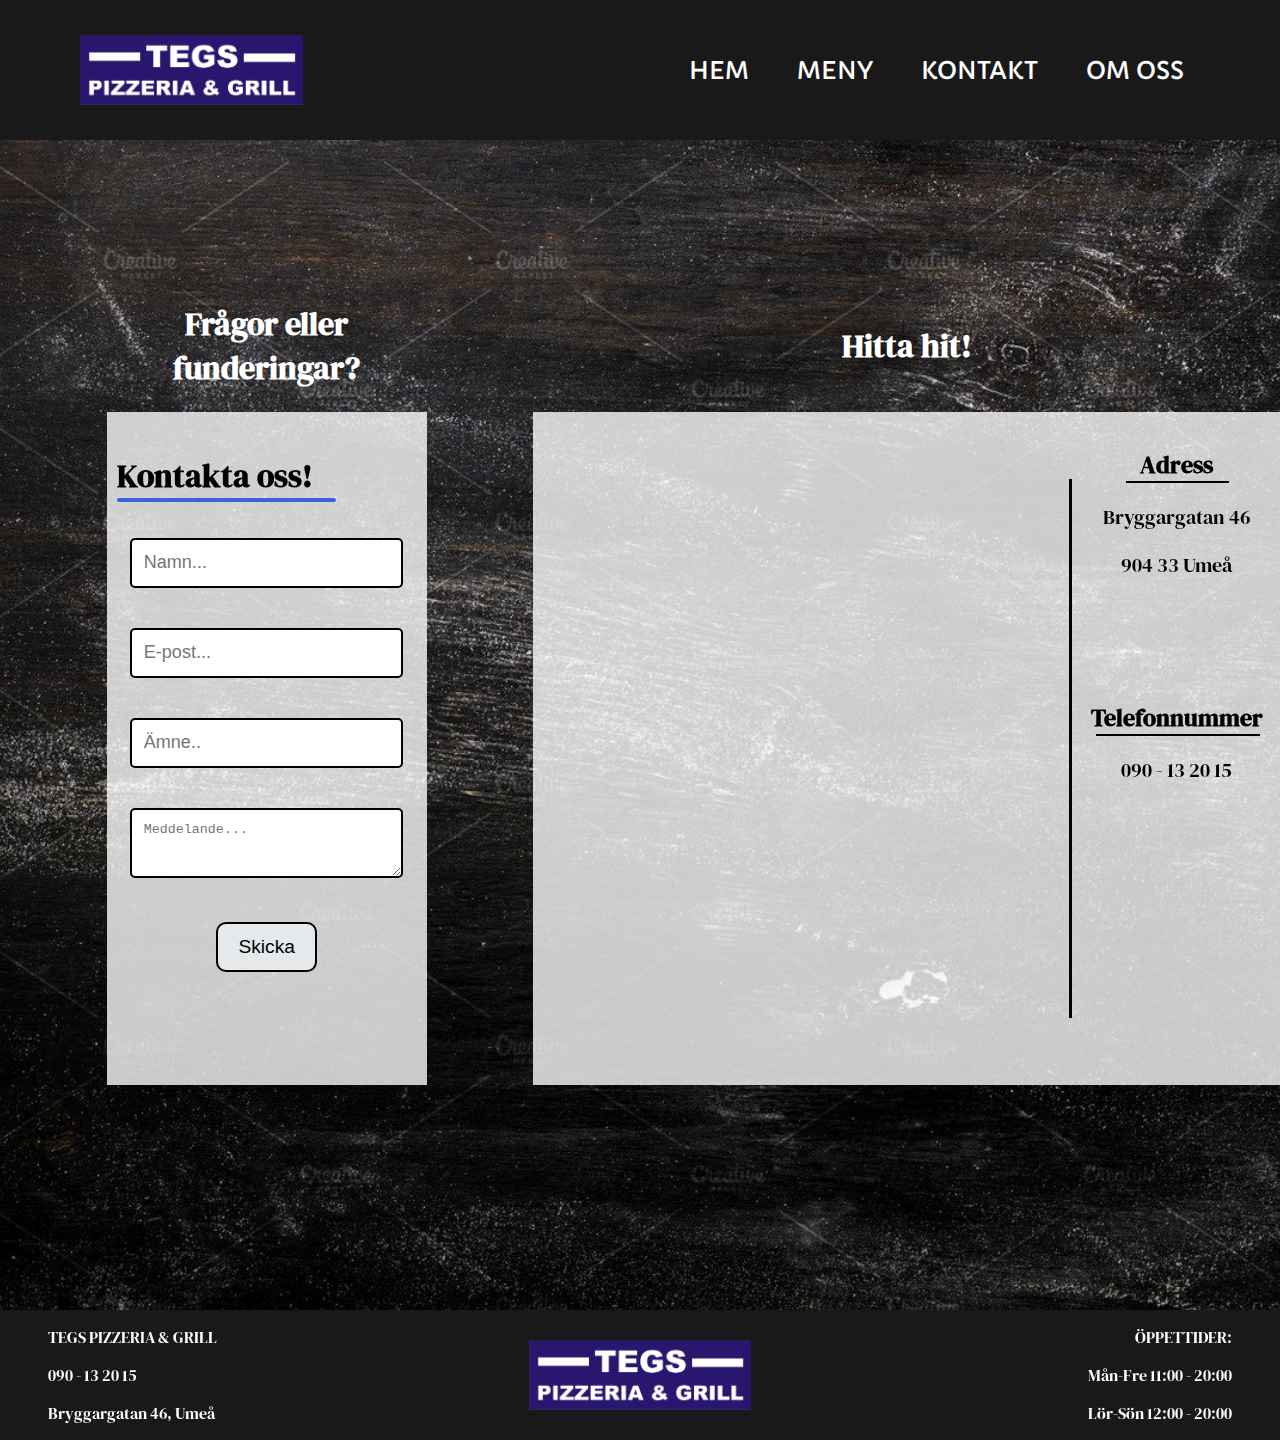
<file: index2.html>
<!DOCTYPE html>
<html lang="sv">
  <head>
    <meta charset="UTF-8" />
    <meta name="viewport" content="width=device-width, initial-scale=1" />
    <meta name="author" content="VC Barre" />
    <link rel="stylesheet" href="style.css" />
    <!-- print style overrides -->
    <link rel="stylesheet" media="print" href="print.css" />
    <link rel="preconnect" href="https://fonts.googleapis.com" />
    <link rel="preconnect" href="https://fonts.gstatic.com" crossorigin />
    <link
      href="https://fonts.googleapis.com/css2?family=DM+Serif+Display&display=swap"
      rel="stylesheet"
    />
    <link rel="preconnect" href="https://fonts.googleapis.com" />
    <link rel="preconnect" href="https://fonts.gstatic.com" crossorigin />
    <link
      href="https://fonts.googleapis.com/css2?family=Capriola&display=swap"
      rel="stylesheet"
    />
    <title>Tegs Pizzeria & Grill</title>
    <script src="https://ajax.googleapis.com/ajax/libs/jquery/3.6.3/jquery.min.js" type="text/javascript"></script>
  </head>
  <!--KONTAKTA OSS SIDA-->
  <body style="margin: 0">
    <div class="grid-item1">
      <div class="logocontainer">
        <img src="bilder/TegsPizzeria.png" alt="Bild på logga" />
      </div>
      <input type="checkbox" id="nav-toggle" class="nav-toggle" />
      <nav>
        <ul>
          <li><a href="index.html">Hem</a></li>
          <li><a href="index3.html">Meny</a></li>
          <li><a href="index2.html">Kontakt</a></li>
          <li><a href="index4.html">Om oss</a></li>
        </ul>
      </nav>
      <label for="nav-toggle" class="nav-toggle-label">
        <span></span>
      </label>
    </div>
    <div class="contact-grid-container">
      <div class="titlebox2">
        <h1>Frågor eller funderingar?</h1>
      </div>
      <div class="undertitlebox">
        <h1>Kontakta oss!</h1>
      </div>
      <div class="contactform-container">
        <div class="contactformbox">
          <form>
            <input type="text" name="Namn" placeholder="Namn..." />
            <input type="email" name="E-post" placeholder="E-post..." />
            <input type="text" name="Ämne" placeholder="Ämne.." />

            <textarea
              name="message"
              placeholder="Meddelande..."
              required
            ></textarea>
            <input type="submit" value="Skicka"/>
          </form>
        </div>
      </div>
      <div class="titlebox1">
        <h1>Hitta hit!</h1>
      </div>
      <div class="maps-container">
        
        <div class="googlebox">
          <iframe
            src="https://www.google.com/maps/embed?pb=!1m18!1m12!1m3!1d1760.3470042583729!2d20.233886451761492!3d63.81890238336692!2m3!1f0!2f0!3f0!3m2!1i1024!2i768!4f13.1!3m3!1m2!1s0x467c5b9e7a1c3867%3A0x4544875b4be6ddb2!2sBryggargatan%2046%2C%20904%2033%20Ume%C3%A5!5e0!3m2!1ssv!2sse!4v1675331646116!5m2!1ssv!2sse"
            class="googlebox2"
            style="border: 0"
            allowfullscreen=""
            loading="lazy"
            referrerpolicy="no-referrer-when-downgrade"
          ></iframe>
        </div>
      </div>
      <div class="opentimes-container">
        <div class="vertical-line"></div>
        <div class="timestextcontainer">
          <h2 class="adressheader">Adress</h2>
          <p>Bryggargatan 46</p>
          <p>904 33 Umeå</p>
          <h2 class="teleheader">Telefonnummer</h2>
          <p>090 - 13 20 15</p>
        </div>
      </div>
      <div class="footer2">
        <div class="col1">
          <p>TEGS PIZZERIA & GRILL</p>
          <p>090 - 13 20 15</p>
          <p>Bryggargatan 46, Umeå</p>
        </div>
        <div class="logocol">
          <img src="bilder/TegsPizzeria.png" alt="Tegs pizzeria logga" />
        </div>
        <div class="col2">
          <p>ÖPPETTIDER:</p>
          <p>Mån-Fre 11:00 - 20:00</p>
          <p>Lör-Sön 12:00 - 20:00</p>
        </div>
      </div>
    </div>
  </body>
</html>
</file>
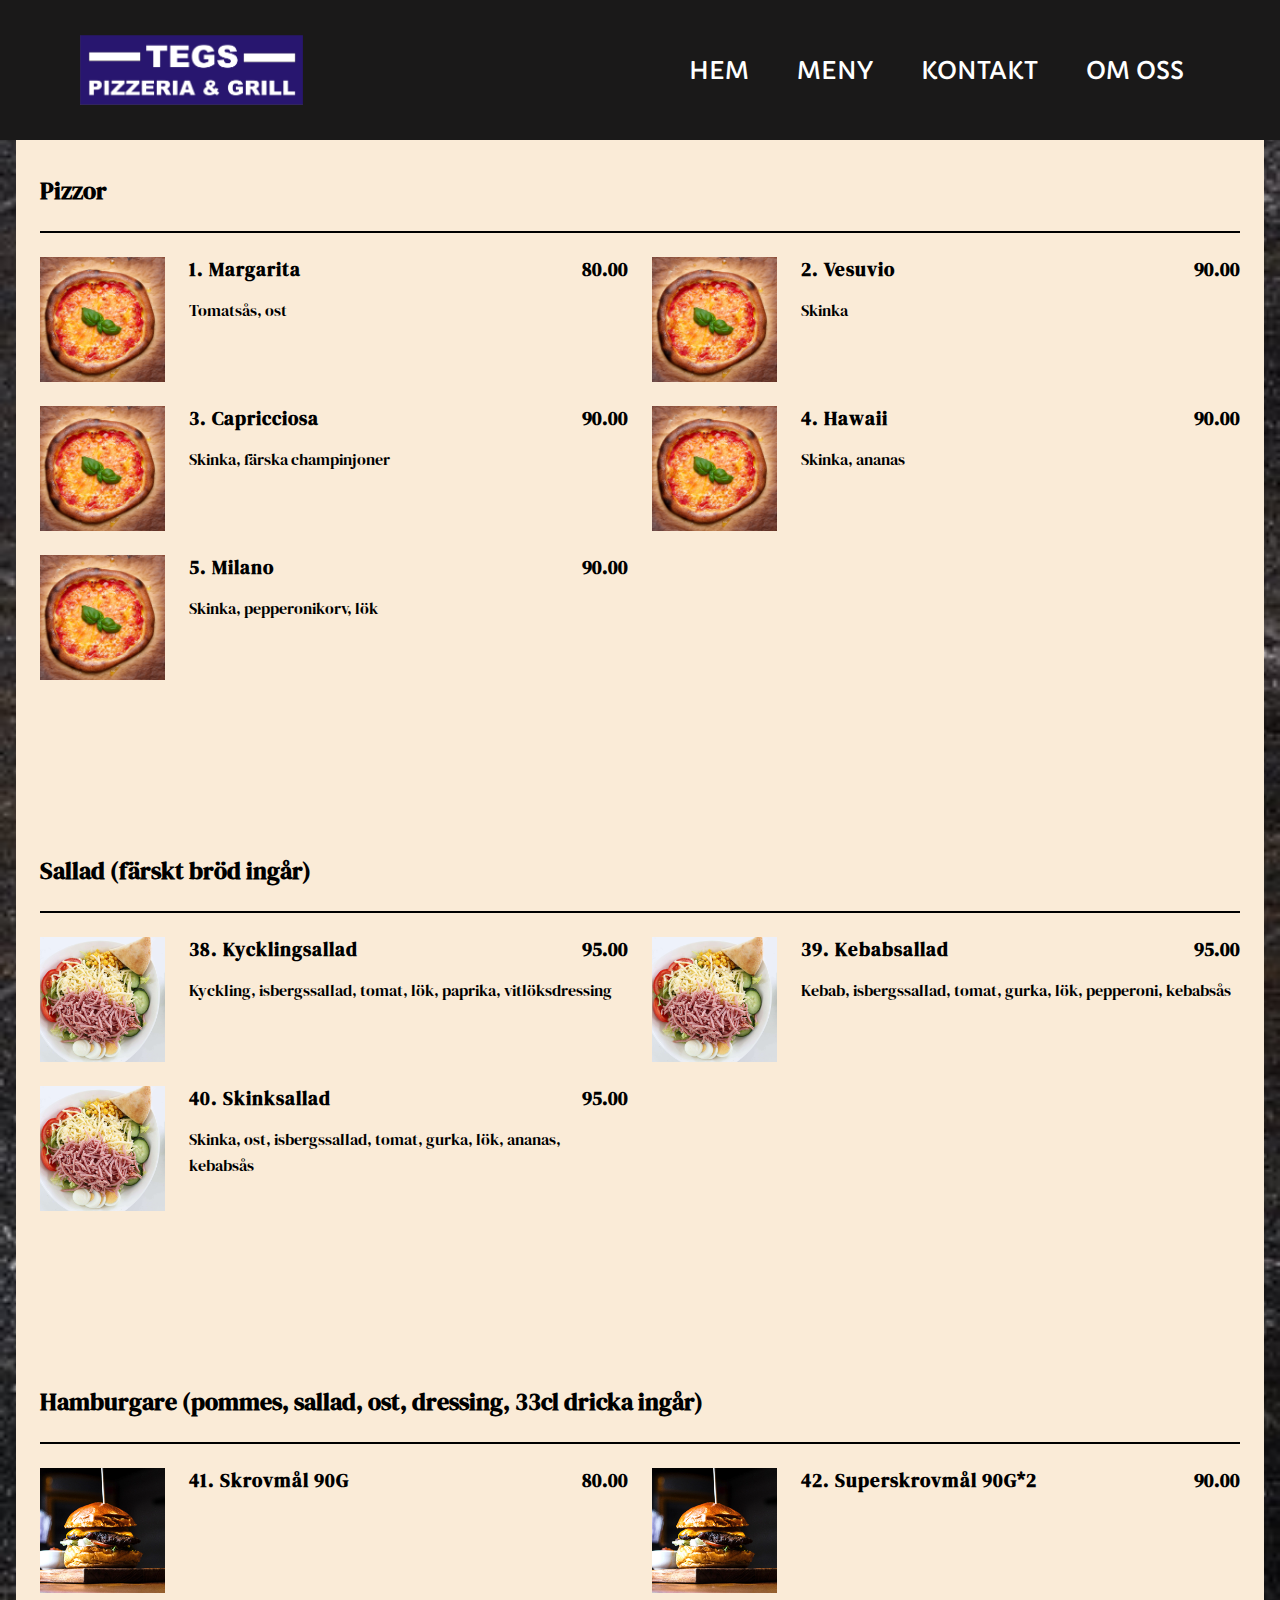
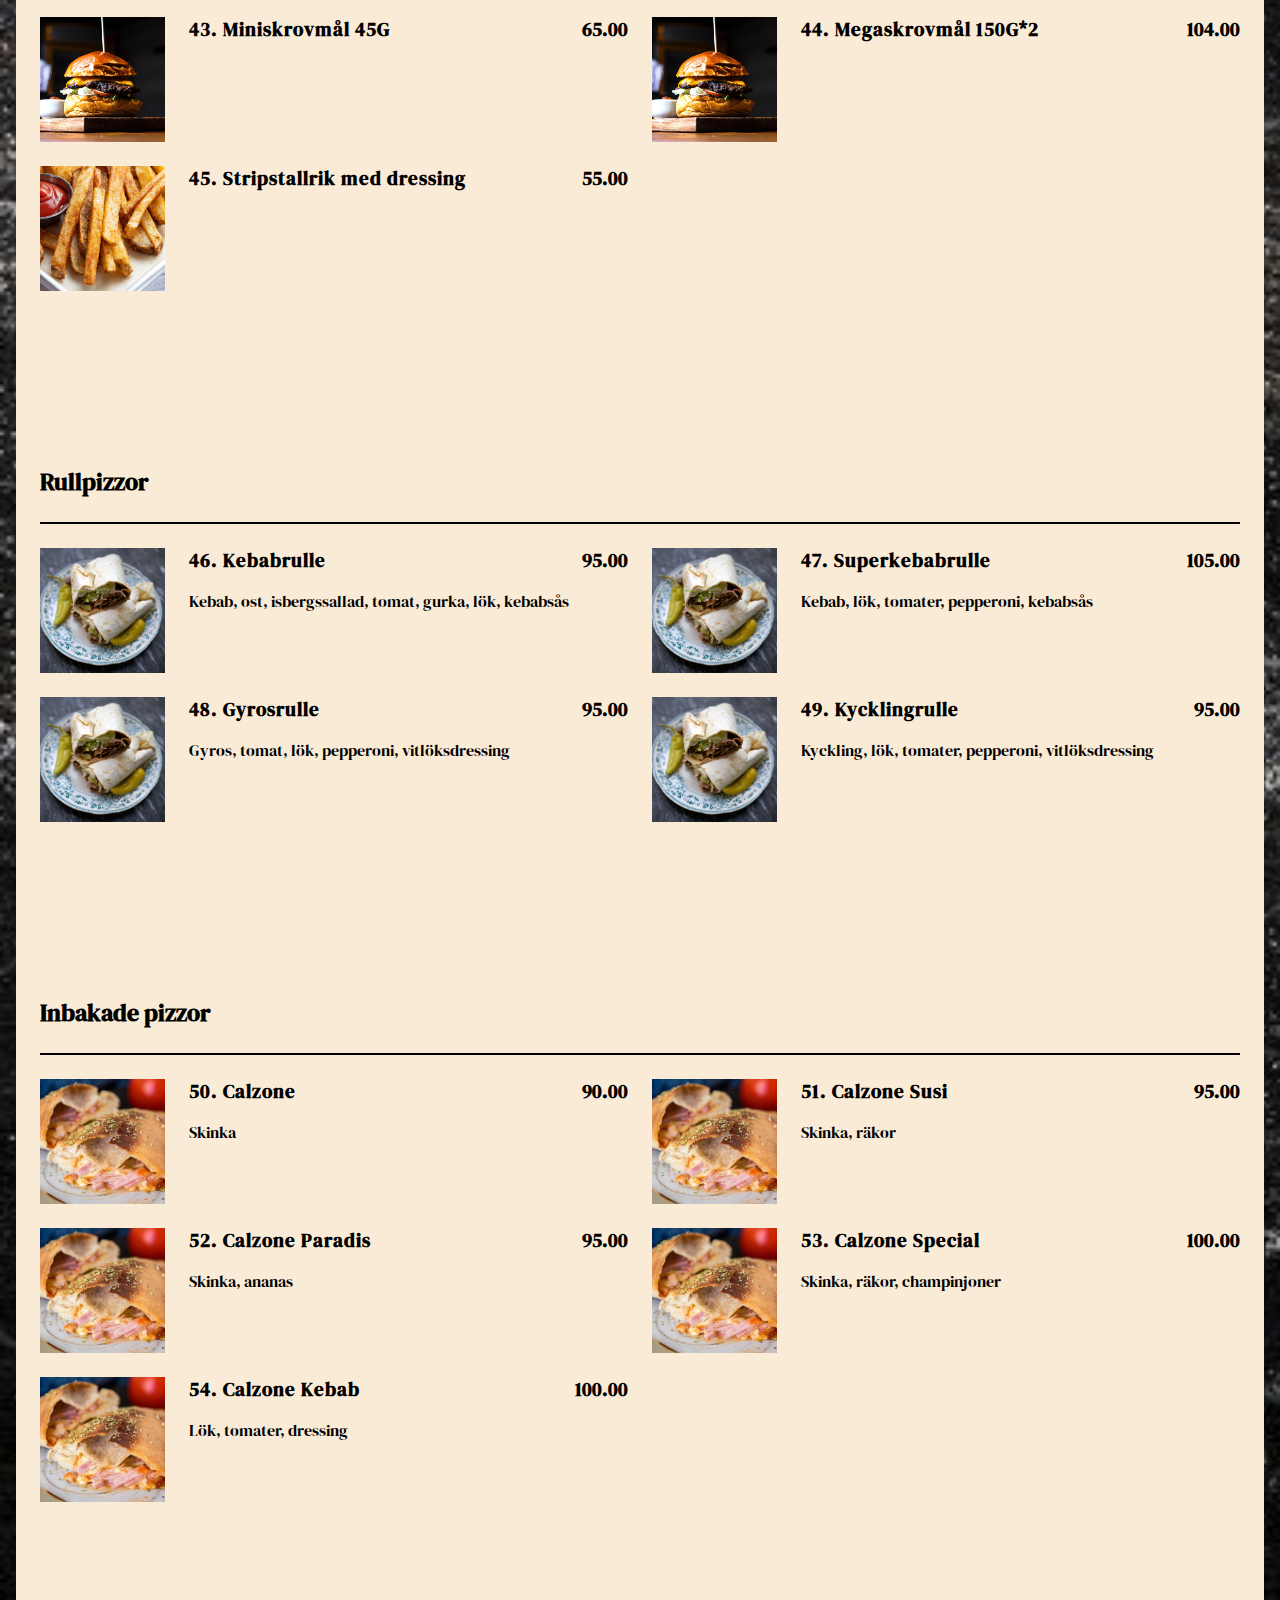
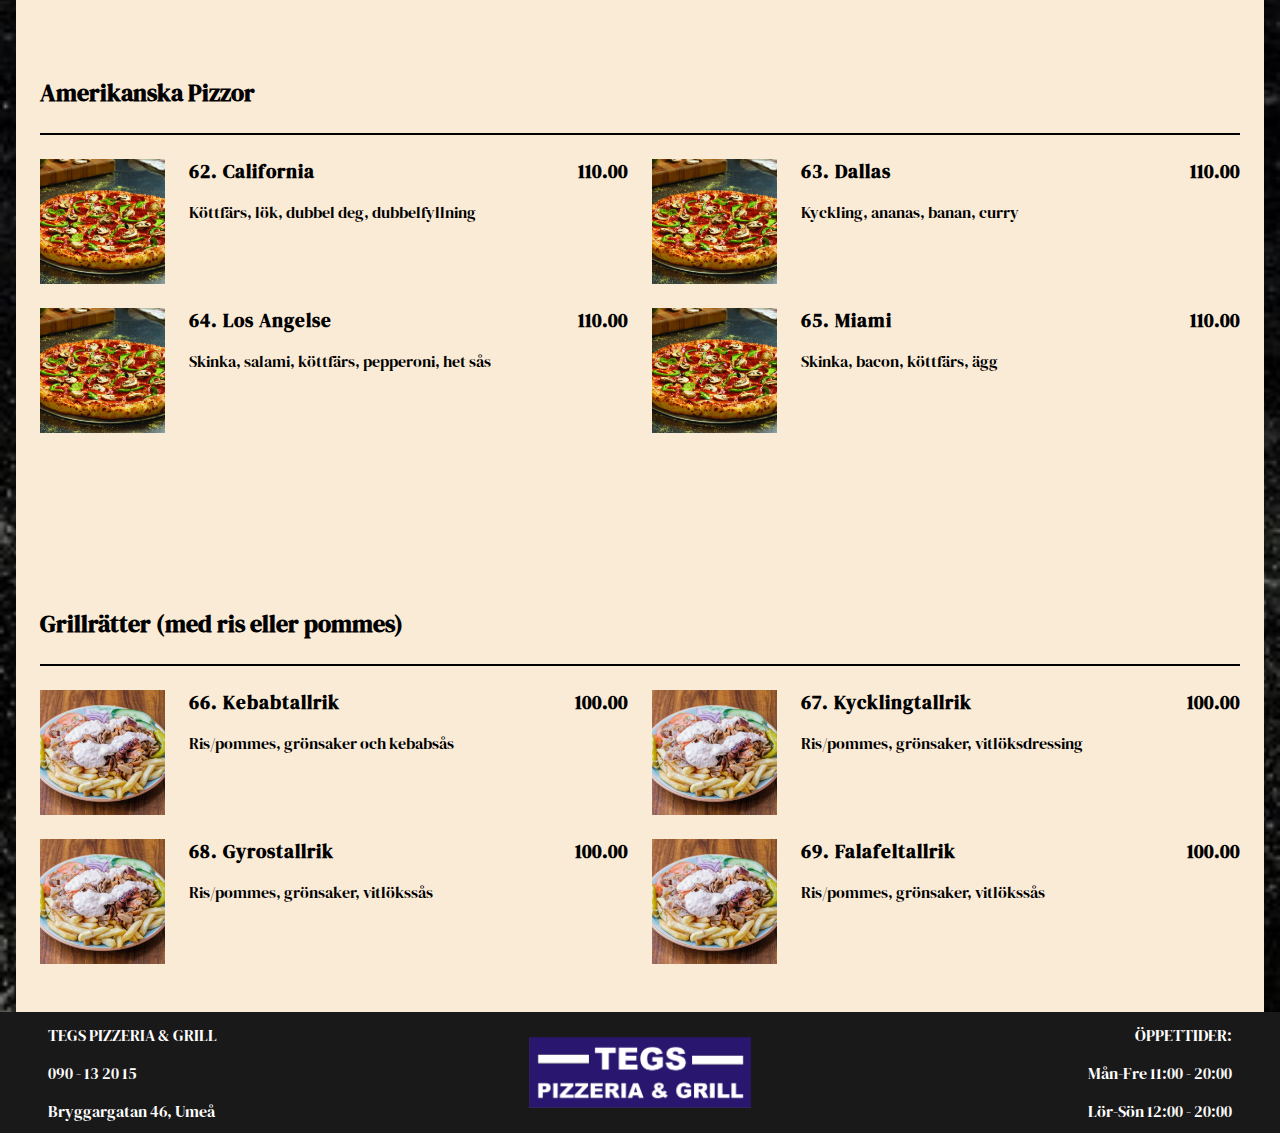
<file: index3.html>
<!DOCTYPE html>
<html lang="sv">
  <head>
    <meta charset="UTF-8" />
    <meta name="viewport" content="width=device-width, initial-scale=1" />
    <meta name="author" content="VC Barre" />
    <link rel="stylesheet" href="style.css" />
    <link rel="preconnect" href="https://fonts.googleapis.com" />
    <link rel="preconnect" href="https://fonts.gstatic.com" crossorigin />
    <link
      href="https://fonts.googleapis.com/css2?family=DM+Serif+Display&display=swap"
      rel="stylesheet"
    />
    <link rel="preconnect" href="https://fonts.googleapis.com" />
    <link rel="preconnect" href="https://fonts.gstatic.com" crossorigin />
    <link
      href="https://fonts.googleapis.com/css2?family=Capriola&display=swap"
      rel="stylesheet"
    />
    <title>Tegs Pizzeria & Grill</title>
  </head>
  <!--MENY Sida-->
  <body style="margin: 0">
    <div class="grid-item1">
      <div class="logocontainer">
        <img src="bilder/TegsPizzeria.png" alt="Bild på logga" />
      </div>
      <input type="checkbox" id="nav-toggle" class="nav-toggle" />
      <nav>
        <ul>
          <li><a href="index.html">Hem</a></li>
          <li><a href="index3.html">Meny</a></li>
          <li><a href="index2.html">Kontakt</a></li>
          <li><a href="index4.html">Om oss</a></li>
        </ul>
      </nav>
      <label for="nav-toggle" class="nav-toggle-label">
        <span></span>
      </label>
    </div>
    <div class="menu-gridcontainer">
      <!--PIZZOR-->
      <div class="foodmenucontainer">
        <h2 class="menu-group-heading">Pizzor</h2>
        <div class="menu-group">
          <div class="menu-item">
            <img
              src="/bilder/napolitansk-pizza-mozzarella_foto_andrea-klintbjer_mathem.jpeg"
              alt="bild på pizza"
              class="menu-item-image"
            />
            <div class="menu-item-text">
              <h3 class="menu-item-heading">
                <span class="menu-item-name">1. Margarita</span>
                <span class="menu-item-price">80.00</span>
              </h3>
              <p class="menu-item-desc">Tomatsås, ost</p>
            </div>
          </div>
          <div class="menu-item">
            <img
              src="/bilder/napolitansk-pizza-mozzarella_foto_andrea-klintbjer_mathem.jpeg"
              alt="bild på pizza"
              class="menu-item-image"
            />
            <div class="menu-item-text">
              <h3 class="menu-item-heading">
                <span class="menu-item-name">2. Vesuvio</span>
                <span class="menu-item-price">90.00</span>
              </h3>
              <p class="menu-item-desc">Skinka</p>
            </div>
          </div>
          <div class="menu-item">
            <img
              src="/bilder/napolitansk-pizza-mozzarella_foto_andrea-klintbjer_mathem.jpeg"
              alt="bild på pizza"
              class="menu-item-image"
            />
            <div class="menu-item-text">
              <h3 class="menu-item-heading">
                <span class="menu-item-name">3. Capricciosa</span>
                <span class="menu-item-price">90.00</span>
              </h3>
              <p class="menu-item-desc">Skinka, färska champinjoner</p>
            </div>
          </div>
          <div class="menu-item">
            <img
              src="/bilder/napolitansk-pizza-mozzarella_foto_andrea-klintbjer_mathem.jpeg"
              alt="bild på pizza"
              class="menu-item-image"
            />
            <div class="menu-item-text">
              <h3 class="menu-item-heading">
                <span class="menu-item-name">4. Hawaii</span>
                <span class="menu-item-price">90.00</span>
              </h3>
              <p class="menu-item-desc">Skinka, ananas</p>
            </div>
          </div>
          <div class="menu-item">
            <img
              src="/bilder/napolitansk-pizza-mozzarella_foto_andrea-klintbjer_mathem.jpeg"
              alt="bild på pizza"
              class="menu-item-image"
            />
            <div class="menu-item-text">
              <h3 class="menu-item-heading">
                <span class="menu-item-name">5. Milano</span>
                <span class="menu-item-price">90.00</span>
              </h3>
              <p class="menu-item-desc">Skinka, pepperonikorv, lök</p>
            </div>
          </div>
        </div>
      </div>
      <!--SALLADER-->

      <div class="foodmenucontainer">
        <h2 class="menu-group-heading">Sallad (färskt bröd ingår)</h2>
        <div class="menu-group">
          <div class="menu-item">
            <img
              src="/bilder/AMERIKANSK-SALLAD.jpg"
              alt="bild på sallad"
              class="menu-item-image"
            />
            <div class="menu-item-text">
              <h3 class="menu-item-heading">
                <span class="menu-item-name">38. Kycklingsallad</span>
                <span class="menu-item-price">95.00</span>
              </h3>
              <p class="menu-item-desc">
                Kyckling, isbergssallad, tomat, lök, paprika, vitlöksdressing
              </p>
            </div>
          </div>
          <div class="menu-item">
            <img
              src="/bilder/AMERIKANSK-SALLAD.jpg"
              alt="bild på sallad"
              class="menu-item-image"
            />
            <div class="menu-item-text">
              <h3 class="menu-item-heading">
                <span class="menu-item-name">39. Kebabsallad</span>
                <span class="menu-item-price">95.00</span>
              </h3>
              <p class="menu-item-desc">
                Kebab, isbergssallad, tomat, gurka, lök, pepperoni, kebabsås
              </p>
            </div>
          </div>
          <div class="menu-item">
            <img
              src="/bilder/AMERIKANSK-SALLAD.jpg"
              alt="bild på sallad"
              class="menu-item-image"
            />
            <div class="menu-item-text">
              <h3 class="menu-item-heading">
                <span class="menu-item-name">40. Skinksallad</span>
                <span class="menu-item-price">95.00</span>
              </h3>
              <p class="menu-item-desc">
                Skinka, ost, isbergssallad, tomat, gurka, lök, ananas, kebabsås
              </p>
            </div>
          </div>
        </div>
      </div>
      <!--Hamburgare-->

      <div class="foodmenucontainer">
        <h2 class="menu-group-heading">
          Hamburgare (pommes, sallad, ost, dressing, 33cl dricka ingår)
        </h2>
        <div class="menu-group">
          <div class="menu-item">
            <img
              src="/bilder/Hamburgare-1-1.jpg"
              alt="bild på hamburgare"
              class="menu-item-image"
            />
            <div class="menu-item-text">
              <h3 class="menu-item-heading">
                <span class="menu-item-name">41. Skrovmål 90G</span>
                <span class="menu-item-price">80.00</span>
              </h3>
              <p class="menu-item-desc"></p>
            </div>
          </div>
          <div class="menu-item">
            <img
              src="/bilder/Hamburgare-1-1.jpg"
              alt="bild på hamburgare"
              class="menu-item-image"
            />
            <div class="menu-item-text">
              <h3 class="menu-item-heading">
                <span class="menu-item-name">42. Superskrovmål 90G*2</span>
                <span class="menu-item-price">90.00</span>
              </h3>
              <p class="menu-item-desc"></p>
            </div>
          </div>
          <div class="menu-item">
            <img
              src="/bilder/Hamburgare-1-1.jpg"
              alt="bild på hamburgare"
              class="menu-item-image"
            />
            <div class="menu-item-text">
              <h3 class="menu-item-heading">
                <span class="menu-item-name">43. Miniskrovmål 45G</span>
                <span class="menu-item-price">65.00</span>
              </h3>
              <p class="menu-item-desc"></p>
            </div>
          </div>
          <div class="menu-item">
            <img
              src="/bilder/Hamburgare-1-1.jpg"
              alt="bild på hamburgare"
              class="menu-item-image"
            />
            <div class="menu-item-text">
              <h3 class="menu-item-heading">
                <span class="menu-item-name">44. Megaskrovmål 150G*2</span>
                <span class="menu-item-price">104.00</span>
              </h3>
              <p class="menu-item-desc"></p>
            </div>
          </div>
          <div class="menu-item">
            <img
              src="/bilder/pommes.jpg"
              alt="bild på pommes"
              class="menu-item-image"
            />
            <div class="menu-item-text">
              <h3 class="menu-item-heading">
                <span class="menu-item-name"
                  >45. Stripstallrik med dressing</span
                >
                <span class="menu-item-price">55.00</span>
              </h3>
              <p class="menu-item-desc"></p>
            </div>
          </div>
        </div>
      </div>

      <!--RULLPIZZOR-->
      <div class="foodmenucontainer">
        <h2 class="menu-group-heading">Rullpizzor</h2>
        <div class="menu-group">
          <div class="menu-item">
            <img
              src="/bilder/kebabrulle.jpg"
              alt="bild på kebab"
              class="menu-item-image"
            />
            <div class="menu-item-text">
              <h3 class="menu-item-heading">
                <span class="menu-item-name">46. Kebabrulle</span>
                <span class="menu-item-price">95.00</span>
              </h3>
              <p class="menu-item-desc">
                Kebab, ost, isbergssallad, tomat, gurka, lök, kebabsås
              </p>
            </div>
          </div>
          <div class="menu-item">
            <img
              src="/bilder/kebabrulle.jpg"
              alt="bild på kebab"
              class="menu-item-image"
            />
            <div class="menu-item-text">
              <h3 class="menu-item-heading">
                <span class="menu-item-name">47. Superkebabrulle</span>
                <span class="menu-item-price">105.00</span>
              </h3>
              <p class="menu-item-desc">
                Kebab, lök, tomater, pepperoni, kebabsås
              </p>
            </div>
          </div>
          <div class="menu-item">
            <img
              src="/bilder/kebabrulle.jpg"
              alt="bild på kebab"
              class="menu-item-image"
            />
            <div class="menu-item-text">
              <h3 class="menu-item-heading">
                <span class="menu-item-name">48. Gyrosrulle</span>
                <span class="menu-item-price">95.00</span>
              </h3>
              <p class="menu-item-desc">
                Gyros, tomat, lök, pepperoni, vitlöksdressing
              </p>
            </div>
          </div>
          <div class="menu-item">
            <img
              src="/bilder/kebabrulle.jpg"
              alt="bild på kebab"
              class="menu-item-image"
            />
            <div class="menu-item-text">
              <h3 class="menu-item-heading">
                <span class="menu-item-name">49. Kycklingrulle</span>
                <span class="menu-item-price">95.00</span>
              </h3>
              <p class="menu-item-desc">
                Kyckling, lök, tomater, pepperoni, vitlöksdressing
              </p>
            </div>
          </div>
        </div>
      </div>
      <!--INBAKADE PIZZOR-->
      <div class="foodmenucontainer">
        <h2 class="menu-group-heading">Inbakade pizzor</h2>
        <div class="menu-group">
          <div class="menu-item">
            <img
              src="/bilder/calzone.jpg"
              alt="bild på inbakad pizza"
              class="menu-item-image"
            />
            <div class="menu-item-text">
              <h3 class="menu-item-heading">
                <span class="menu-item-name">50. Calzone</span>
                <span class="menu-item-price">90.00</span>
              </h3>
              <p class="menu-item-desc">Skinka</p>
            </div>
          </div>
          <div class="menu-item">
            <img
              src="/bilder/calzone.jpg"
              alt="bild på inbakad pizza"
              class="menu-item-image"
            />
            <div class="menu-item-text">
              <h3 class="menu-item-heading">
                <span class="menu-item-name">51. Calzone Susi</span>
                <span class="menu-item-price">95.00</span>
              </h3>
              <p class="menu-item-desc">Skinka, räkor</p>
            </div>
          </div>
          <div class="menu-item">
            <img
              src="/bilder/calzone.jpg"
              alt="bild på inbakad pizza"
              class="menu-item-image"
            />
            <div class="menu-item-text">
              <h3 class="menu-item-heading">
                <span class="menu-item-name">52. Calzone Paradis</span>
                <span class="menu-item-price">95.00</span>
              </h3>
              <p class="menu-item-desc">Skinka, ananas</p>
            </div>
          </div>
          <div class="menu-item">
            <img
              src="/bilder/calzone.jpg"
              alt="bild på inbakad pizza"
              class="menu-item-image"
            />
            <div class="menu-item-text">
              <h3 class="menu-item-heading">
                <span class="menu-item-name">53. Calzone Special </span>
                <span class="menu-item-price">100.00</span>
              </h3>
              <p class="menu-item-desc">Skinka, räkor, champinjoner</p>
            </div>
          </div>
          <div class="menu-item">
            <img
              src="/bilder/calzone.jpg"
              alt="bild på inbakad pizza"
              class="menu-item-image"
            />
            <div class="menu-item-text">
              <h3 class="menu-item-heading">
                <span class="menu-item-name">54. Calzone Kebab</span>
                <span class="menu-item-price">100.00</span>
              </h3>
              <p class="menu-item-desc">Lök, tomater, dressing</p>
            </div>
          </div>
        </div>
      </div>
      <!--AMERIKANSKA PIZZOR-->
      <div class="foodmenucontainer">
        <h2 class="menu-group-heading">Amerikanska Pizzor</h2>
        <div class="menu-group">
          <div class="menu-item">
            <img
              src="/bilder/amerikanskpizza.jpg"
              alt="bild på amerikansk pizza"
              class="menu-item-image"
            />
            <div class="menu-item-text">
              <h3 class="menu-item-heading">
                <span class="menu-item-name">62. California</span>
                <span class="menu-item-price">110.00</span>
              </h3>
              <p class="menu-item-desc">
                Köttfärs, lök, dubbel deg, dubbelfyllning
              </p>
            </div>
          </div>
          <div class="menu-item">
            <img
              src="/bilder/amerikanskpizza.jpg"
              alt="bild på amerikansk pizza"
              class="menu-item-image"
            />
            <div class="menu-item-text">
              <h3 class="menu-item-heading">
                <span class="menu-item-name">63. Dallas</span>
                <span class="menu-item-price">110.00</span>
              </h3>
              <p class="menu-item-desc">Kyckling, ananas, banan, curry</p>
            </div>
          </div>
          <div class="menu-item">
            <img
              src="/bilder/amerikanskpizza.jpg"
              alt="bild på amerikansk pizza"
              class="menu-item-image"
            />
            <div class="menu-item-text">
              <h3 class="menu-item-heading">
                <span class="menu-item-name">64. Los Angelse</span>
                <span class="menu-item-price">110.00</span>
              </h3>
              <p class="menu-item-desc">
                Skinka, salami, köttfärs, pepperoni, het sås
              </p>
            </div>
          </div>
          <div class="menu-item">
            <img
              src="/bilder/amerikanskpizza.jpg"
              alt="bild på amerikansk pizza"
              class="menu-item-image"
            />
            <div class="menu-item-text">
              <h3 class="menu-item-heading">
                <span class="menu-item-name">65. Miami</span>
                <span class="menu-item-price">110.00</span>
              </h3>
              <p class="menu-item-desc">Skinka, bacon, köttfärs, ägg</p>
            </div>
          </div>
        </div>
      </div>
      <!--GRILLRÄTTER-->

      <div class="foodmenucontainer">
        <h2 class="menu-group-heading">Grillrätter (med ris eller pommes)</h2>
        <div class="menu-group">
          <div class="menu-item">
            <img
              src="/bilder/kebabtallrik.jpeg"
              alt="bild på kebab"
              class="menu-item-image"
            />
            <div class="menu-item-text">
              <h3 class="menu-item-heading">
                <span class="menu-item-name">66. Kebabtallrik</span>
                <span class="menu-item-price">100.00</span>
              </h3>
              <p class="menu-item-desc">Ris/pommes, grönsaker och kebabsås</p>
            </div>
          </div>
          <div class="menu-item">
            <img
              src="/bilder/kebabtallrik.jpeg"
              alt="bild på kebab"
              class="menu-item-image"
            />
            <div class="menu-item-text">
              <h3 class="menu-item-heading">
                <span class="menu-item-name">67. Kycklingtallrik</span>
                <span class="menu-item-price">100.00</span>
              </h3>
              <p class="menu-item-desc">
                Ris/pommes, grönsaker, vitlöksdressing
              </p>
            </div>
          </div>
          <div class="menu-item">
            <img
              src="/bilder/kebabtallrik.jpeg"
              alt="bild på kebab"
              class="menu-item-image"
            />
            <div class="menu-item-text">
              <h3 class="menu-item-heading">
                <span class="menu-item-name">68. Gyrostallrik</span>
                <span class="menu-item-price">100.00</span>
              </h3>
              <p class="menu-item-desc">Ris/pommes, grönsaker, vitlökssås</p>
            </div>
          </div>
          <div class="menu-item">
            <img
              src="/bilder/kebabtallrik.jpeg"
              alt="bild på kebab"
              class="menu-item-image"
            />
            <div class="menu-item-text">
              <h3 class="menu-item-heading">
                <span class="menu-item-name">69. Falafeltallrik</span>
                <span class="menu-item-price">100.00</span>
              </h3>
              <p class="menu-item-desc">Ris/pommes, grönsaker, vitlökssås</p>
            </div>
          </div>
        </div>
      </div>
    </div>
    <div class="footer4">
      <div class="col1">
        <p>TEGS PIZZERIA & GRILL</p>
        <p>090 - 13 20 15</p>
        <p>Bryggargatan 46, Umeå</p>
      </div>
      <div class="logocol">
        <img src="bilder/TegsPizzeria.png" alt="Tegs pizzeria logga" />
      </div>
      <div class="col2">
        <p>ÖPPETTIDER:</p>
        <p>Mån-Fre 11:00 - 20:00</p>
        <p>Lör-Sön 12:00 - 20:00</p>
      </div>
    </div>
  </body>
</html>
</file>
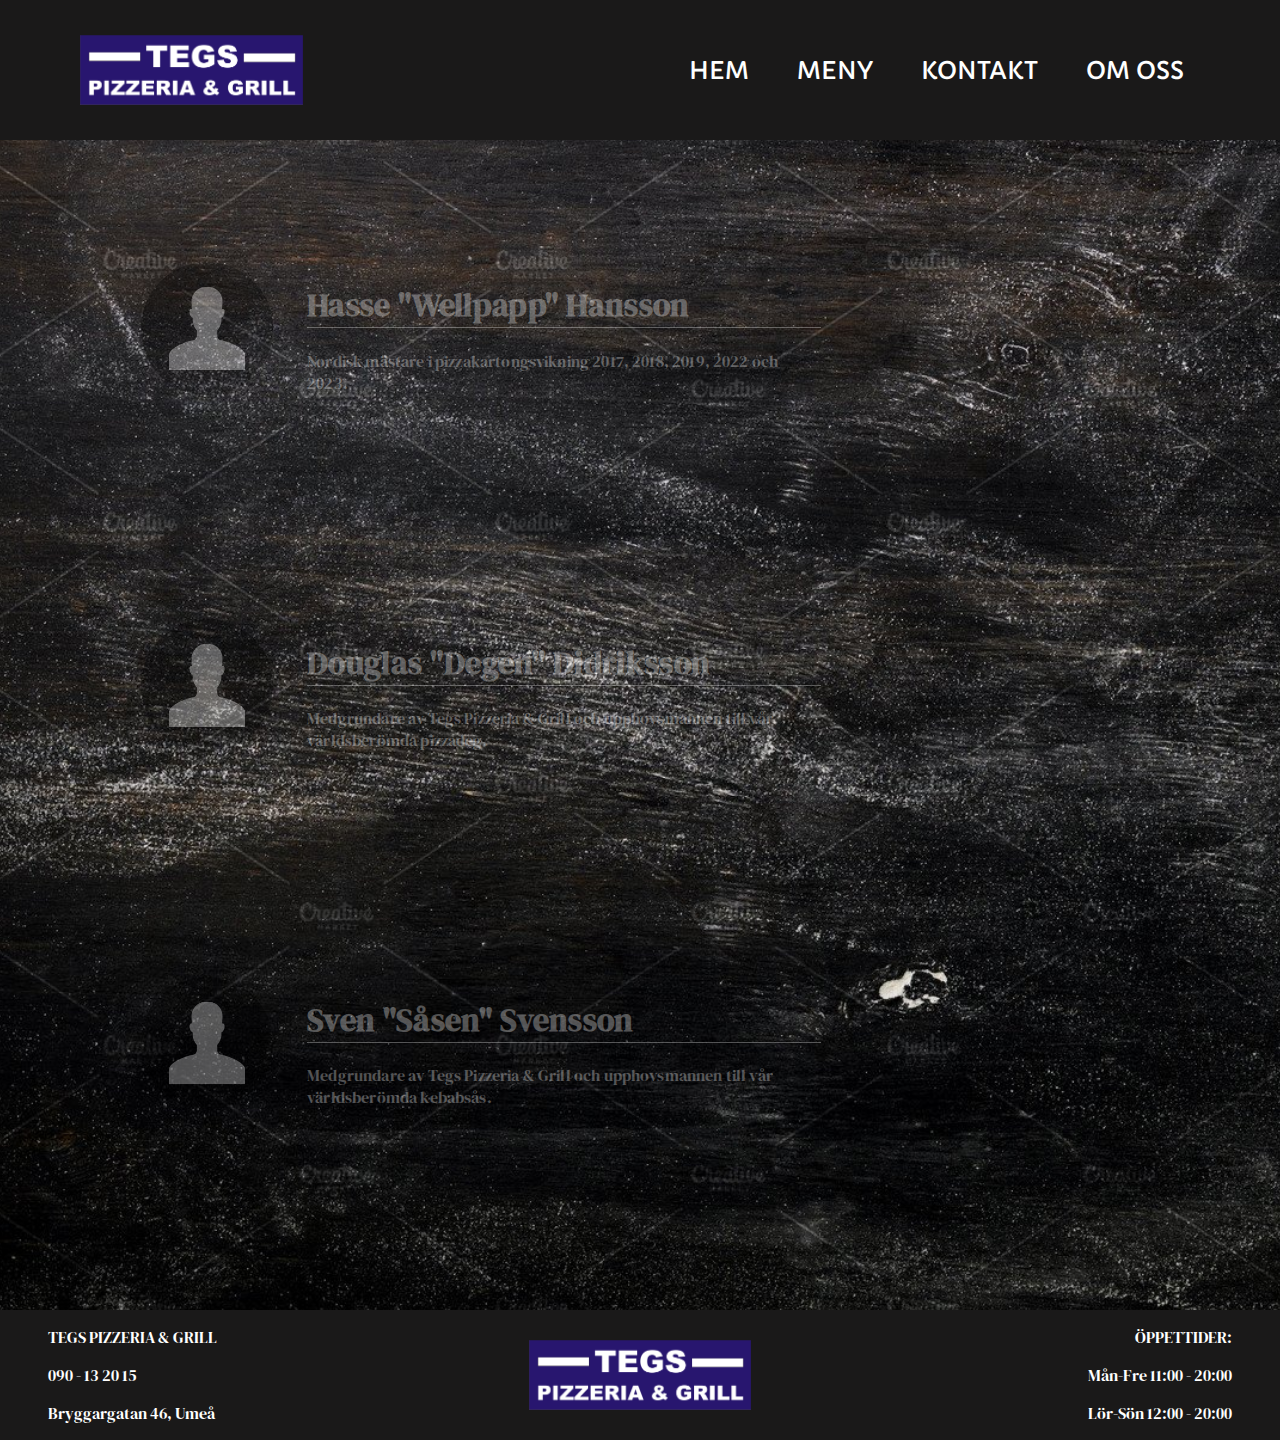
<file: index5.html>
<!DOCTYPE html>
<html lang="sv">
  <head>
    <meta charset="UTF-8" />
    <meta name="viewport" content="width=device-width, initial-scale=1" />
    <meta name="author" content="VC Barre" />
    <link rel="stylesheet" href="style.css" />
    <link rel="preconnect" href="https://fonts.googleapis.com" />
    <link rel="preconnect" href="https://fonts.gstatic.com" crossorigin />
    <link
      href="https://fonts.googleapis.com/css2?family=DM+Serif+Display&display=swap"
      rel="stylesheet"
    />
    <link rel="preconnect" href="https://fonts.googleapis.com" />
    <link rel="preconnect" href="https://fonts.gstatic.com" crossorigin />
    <link
      href="https://fonts.googleapis.com/css2?family=Capriola&display=swap"
      rel="stylesheet"
    />
    <title>Tegs Pizzeria & Grill</title>
    <script src="https://ajax.googleapis.com/ajax/libs/jquery/3.6.3/jquery.min.js" type="text/javascript"></script>
  </head>
  <body style="margin: 0">
    <div class="grid-item1">
      <div class="logocontainer">
        <img src="bilder/TegsPizzeria.png" alt="Bild på logga" />
      </div>
      <input type="checkbox" id="nav-toggle" class="nav-toggle" />
      <nav>
        <ul>
          <li><a href="index.html">Hem</a></li>
          <li><a href="index3.html">Meny</a></li>
          <li><a href="index2.html">Kontakt</a></li>
          <li><a href="index4.html">Om oss</a></li>
        </ul>
      </nav>
      <label for="nav-toggle" class="nav-toggle-label">
        <span></span>
      </label>
    </div>
    <div class="team-gridcontainer">
      <div class="person1-grid-item">
        <div class="profilepic-container">
          <img src="bilder/profile.png" alt="profilbild" id="profilepic1"/>
        </div>
        <div class="profileinfo-container">
          <h1 class="profile-name">Hasse "Wellpapp" Hansson</h1>
          <p class="profile-bio">
            Nordisk mästare i pizzakartongsvikning 2017, 2018, 2019, 2022 och
            2023.
          </p>
        </div>
      </div>
      <script>
        $(document).ready(function() {
            $('.profile-bio').hide();
            $('.profilepic-container').hide();
            $('.profile-name').hide();
            $('.profile-bio').fadeIn({queue:false, duration: 2000});
            $('.profilepic-container').fadeIn({queue:false, duration: 2000});
            $('.profile-name').fadeIn({queue:false, duration: 2000});

            $('.profile-name').animate({
              borderBottomWidth: "2px",
              letterSpacing: "+=1px"
            },2000);

            $('.profile-bio').animate({
              letterSpacing: "+=0.5px"
            },2000);
        });
      </script>
      <div class="person2-grid-item">
        <div class="profilepic-container">
          <img src="bilder/profile.png" alt="profilbild" id="profilepic1" />
        </div>
        <div class="profileinfo-container">
          <h1 class="profile-name">Douglas "Degen" Didriksson</h1>
          <p class="profile-bio">
            Medgrundare av Tegs Pizzeria & Grill och upphovsmannen till vår
            världsberömda pizzadeg.
          </p>
        </div>
      </div>
      <div class="person3-grid-item">
        <div class="profilepic-container">
          <img src="bilder/profile.png" alt="profilbild" id="profilepic1"  />
        </div>
        <div class="profileinfo-container">
          <h1 class="profile-name">Sven "Såsen" Svensson</h1>
          <p class="profile-bio">
            Medgrundare av Tegs Pizzeria & Grill och upphovsmannen till vår
            världsberömda kebabsås.
          </p>
        </div>
      </div>
      <div class="footer5">
        <div class="col1">
          <p>TEGS PIZZERIA & GRILL</p>
          <p>090 - 13 20 15</p>
          <p>Bryggargatan 46, Umeå</p>
        </div>
        <div class="logocol">
          <img src="bilder/TegsPizzeria.png" alt="Tegs pizzeria logga" />
        </div>
        <div class="col2">
          <p>ÖPPETTIDER:</p>
          <p>Mån-Fre 11:00 - 20:00</p>
          <p>Lör-Sön 12:00 - 20:00</p>
        </div>
      </div>
    </div>
  </body>
</html>
</file>
<file: style.css>
body{
    background-image: url(bilder/table1.jpg);
    background-size:cover;
    background-position: center center;
    background-repeat: no-repeat;
}

.grid-item1{
    width:100vw;
    height:140px;
    position: fixed;
    grid-area: nav;
    background-color: rgb(26, 25, 25);
    align-items: center;
    text-align: center;
    z-index: 999;
}


/*Nav styling*/

.nav-toggle {
    display:none;
}

.nav-toggle-label{
    position:absolute;
    top:0;
    right:0;
    margin-right: 1em;
    height: 100%;
    display:flex;
    align-items: center;
}

.nav-toggle-label span, 
.nav-toggle-label span::before,
.nav-toggle-label span::after {
    display: block;
    background: white;
    height:2px;
    width:2em;
    border-radius: 2px;
    position:relative;

}

.nav-toggle-label span::before,
.nav-toggle-label span::after {
    content: '';
    position: absolute;
}

.nav-toggle-label span::before {
    bottom:7px;
}

.nav-toggle-label span::after{
    top:7px;
}

nav{
    position: absolute;
    text-align: right;
    top: 100%;
    background-color: rgb(26, 25, 25);
    width:100%;
    transform: scale(1,0);
    transform-origin: top;
    transition: transform 400ms ease-in-out;
}

nav ul{
    padding: 0;
    margin:0;
    list-style:none;
}

nav li{
    margin-bottom:1em;
    margin-right:1em;

}

nav a {
    color:white;
    text-decoration: none;
    font-size: 1.5rem;
    font-family: 'Capriola';
    text-transform: uppercase;
    opacity: 0;
    transition: opacity 150ms ease-in-out;
}

.logocontainer{
    width: 222.6px;
    height: 100%;
    
    margin-left: 5rem;
    display:flex;
    align-items: center;
    justify-content: flex-start;
}

.logocontainer img{  
    width: 100%;
  }

nav a:hover {
    color: rgb(255, 255, 255);
}

.nav-toggle:checked ~ nav {
    transform: scale(1,1);
}

.nav-toggle:checked ~ nav a{
    opacity:1;
    transition: opacity 250ms ease-in-out 250ms; 
}

@media screen and (min-width:900px) {
    .nav-toggle-label{
        display:none;
    }
    .grid-item1{
        display:grid;
        grid-template-columns: 1fr auto minmax(600px, 3fr) 1fr;
        width:100vw;
        height:140px;
    }

    .logocontainer{
        min-width: 222.6px;
        min-height: 87.7px;
        grid-column: 1/3;
        height:60%;
        margin-left: 5rem;
        display:flex;
        align-items: center;
    }

    .logocontainer img{  
      width: 100%;
    }
   
    nav {
        all:unset;
        grid-column: 3/5;
        margin-right:5rem;
        display: flex;
        justify-content: flex-end;
        align-items: center;
    }

    nav a{
        opacity: 1;
        position: relative;
    }

    nav ul{
        display: flex;
    }

    nav li{
        margin-left: 2em;
        margin-bottom: 0;
    }

    nav a::before{
        content: '';
        display:block;
        height: 5px;
        background: rgb(255, 255, 255);
        position: absolute;
        top: -.75em;
        left: 0;
        right: 0;
        transform: scale(0, 1);
        transition: transform ease-in-out 250ms;
    }

    nav a:hover::before {
        transform: scale(1,1);
    }

}

/*End of nav styling*/

/*--------Startpage styling--------*/
.grid-container1{
    display: grid;
    height: 160vh;
    width: 100%;
    grid-template-columns: repeat(12,1fr);
    grid-template-rows: 1.5fr repeat(11,1fr);
    background-image: url(bilder/cover\ 1.jpg);
    background-size:cover;
    background-position: center center;
    background-repeat: no-repeat;
}

.resturanttext{
    background-color: rgba(0, 0, 0, 0.578);
    grid-column: 4/10;
    grid-row:3/5;
    text-align: center;
    position:relative;
    display: flex;
    justify-content: center;
    align-items: flex-start;
    
}
/*---text styling*/
.resturanttext h1{
    position:absolute;
    color: aliceblue;
    font-family: 'DM Serif Display';
    letter-spacing: 4px;
    font-size: 54px;
}
.resturanttext h2{
    position:absolute;
    color: aliceblue;
    top:2.5em;
    font-family: 'DM Serif Display';
    letter-spacing: 12px; 
    font-size: 28px;
}
.resturanttext h3{
    position:absolute;
    color: aliceblue;
    top:4.5em;
    font-family: 'DM Serif Display';
    letter-spacing: 12px; 
    font-size: 24px;
}

/*---text styling---*/
.woltlogo{
    grid-column: 4/6;
    grid-row:5/7;
    display:flex;
    justify-content: center;
    align-items: center;

}

.woltlogo img{
    width:50%;
}
.foodoralogo{
    grid-column: 8/10;
    grid-row: 5/7;
    display:flex;
    justify-content: center;
    align-items: center;
}

.foodoralogo img{
    width: 50%;
    border-radius: 30px;
}
.menubutton{
    background-color: rgba(255, 255, 0, 0);
    grid-column: 6/8;
    grid-row:5/7;
    display:flex;
    align-items: center;
    justify-content: center;
}

.buttoncontainer{
    width:80%;
    height: 40%;
    border: 3px solid rgb(255, 255, 255);
    border-radius: 5px;
    background-color: rgba(88, 88, 87, 0.534);
    display:flex;
    align-items: center;
    justify-content: center;

}

.buttoncontainer p{
    color:rgb(255, 255, 255);
    font-size: 36px;
    font-family: 'DM Serif Display';
}

.buttoncontainer p:hover{
    font-size: 64px;
    transition: 450ms ease-in-out;
}

.dagenslunch{
    background-color: rgba(255, 255, 255, 0.684);
    grid-column: 4/10;
    grid-row: 7/10;
    text-align: center;
}

.dagenslunch p{
    font-size: 20px;
    font-family: 'DM Serif Display';
    
}

.dl-text{
    font-family: 'DM Serif Display';
    
}

.dl-text::after
{
    content:' ';
    display:block;
    border:1px solid rgb(0, 0, 0);
    width: 80%;
    margin-left:10%;
}

.dagenspris{
    background-color: rgba(240, 255, 255, 0);
    grid-column: 8/10;
    grid-row:8/10;
    display:flex;
    justify-content: flex-end;
    align-items: end;
}

.dagenscontainer{
    width:50%;
    height:40%;
    background-color: #1d1379;
    border:3px solid rgb(255, 255, 255);
    transform: rotate(-30deg);
    text-align: center;
    color:white;
    display:flex;
    justify-content: center;
    align-items: center;
}

.dagenscontainer h1{
    font-family: 'DM Serif Display';
    font-size: 36px;
}

.footer{
    background-color: rgb(26, 25, 25);
    grid-column: 1/13;
    grid-row: 12/13;
    align-items: center;
    display: flex;
    justify-content: space-between;
}

@media screen and (max-width:900px){ 
    .grid-container1{
        width:100%;
        height:150vh;
        grid-template-columns: repeat(auto-fit, minmax(320px, 1fr));
        grid-template-rows: 1.5fr repeat(14,1fr);
        grid-gap:10px;
    }

    .resturanttext{
        grid-column:1/2;
        grid-row: 3/6;
    }

    .resturanttext h1{
        font-size: 32px;
    }

    .resturanttext h2{
        display: none;
    }
    .resturanttext h3{
        display: none;
    }

    .woltlogo{
        grid-row: 6/7;
        grid-column: 1/2;
        width:15%;
        margin-left: 10%;
    }

    .foodoralogo {
        grid-row: 6/7;
        grid-column: 1/2;
        width:20%;
        border-radius: none;
        margin-left: 65%;
    }

    .menubutton{
        grid-column: 1/2;
        grid-row: 6/7;
        width:50%;
        justify-self: center;
    }

    .dagenslunch{
        grid-column:1/2;
        grid-row:7/11;
    }

    .dagenspris{
        grid-column:1/2;
        grid-row: 11/13;
        justify-content: center;
        align-items: center;
        
    }

    .dagenscontainer{
        transform: rotate(0);
    }

    .footer{
        grid-column: 1/2;
        grid-row: 14/16;
    }
}
/*--------Startpage styling END--------*/
/*CSS FOR INDEX2 AKA KONAKT PAGE*/

.contact-grid-container{
    display:grid;
    height:160vh;
    width:100%;
    grid-template-columns: repeat(12,1fr);
    grid-template-rows: 1.5fr repeat(11,1fr);
}

.titlebox1{
    grid-column: 7/12;
    grid-row: 3/4;
    display: flex;
    align-items: center;
    justify-content: center;
    font-family: 'DM Serif Display';
    color: rgb(255, 255, 255);
}

.undertitlebox{
    
    grid-column:2/5;
    grid-row: 4/5;
}

.titlebox2{
    grid-column: 2/5;
    grid-row: 3/4;
    display: flex;
    align-items: center;
    justify-content: center;
    font-family: 'DM Serif Display';
    text-align: center;
    color: white;
}
.undertitlebox{
    background-color: rgba(255, 255, 255, 0.788);
    grid-column:2/5;
    grid-row: 4/5;
    position: relative;
    text-align: start;
}

.undertitlebox h1{
    position: absolute;
    color:rgb(0, 0, 0);
    margin-left:10px;
    bottom:0px;
    font-family: 'DM Serif Display';
}

.undertitlebox h1::after
{
    content:' ';
    display:block;
    border:2px solid rgb(59, 97, 219);
    border-radius: 5px;
    width: 110%;
}

.contactform-container {
    background-color: rgba(255, 255, 255, 0.788);
    grid-column: 2/5;
    grid-row: 5/10;
    text-align: center;
    display:flex;
    align-items: center;
    justify-content: center;
    
}

.contactformbox {
    width:95%;
    height:95%;
    display: flex;
    align-items: flex-start;
    justify-content: center;
    overflow: hidden;
}

/*---FORM STYLING---*/

input[type=text], input[type=email], input[type=subject]{
  width:90%;
  height:50px;
  padding: 12px;
  box-sizing: border-box;
  margin-bottom: 40px;
  border: 2px solid black;
  border-radius: 5px;
  font-size: large;
}

textarea {
  width:90%;
  height:70px;
  padding: 12px;
  box-sizing: border-box;
  resize: vertical;
  border-radius: 5px;
  margin-bottom: 40px;
  border: 2px solid black;
}

input[type=submit] {
  background-color: #e6e9eb;
  color: black;
  padding: 12px 20px;
  border-radius: 10px;
  cursor: pointer;
  font-size: larger;
  border: 2px solid black;
}

input[type=submit]:hover {
  background-color: black;
  color:#e6e9eb;
}

/*---FORM STYLING END---*/

.maps-container{
    background-color: rgb(255, 255, 255, 0.788);
    grid-column:6/11;
    grid-row:4/10;
    display:flex; 
    align-items: center;
    justify-content: flex-start;
}

.googlebox{
    height: 100%;
    width:95%;
    display:flex;
   
}

.vertical-line{
    width:3px;
    background-color: black;
    height:80%;
    margin-right: 0px;
}

.googlebox2{
    flex:1;
}

.opentimes-container{
    background-color: rgba(255, 255, 255, 0.788);
    grid-column: 11/13;
    grid-row:4/10;
    display:flex; 
    align-items: center;
    justify-content: space-around;
}

.timestextcontainer{
    height: 95%;
    width:95%;
    text-align: center;
}

.adressheader{
    color:rgb(0, 0, 0);
    font-family: 'DM Serif Display';
    font-size: 24px;
    
}
.adressheader::after
{
    content:' ';
    display:block;
    border:1px solid rgb(0, 0, 0);
    width: 50%;
    margin-left: 25%;
}

.teleheader{
    color: rgb(0, 0, 0);
    margin-top: 60%;
    font-family: 'DM Serif Display';
    font-size: 24px;
}

.teleheader::after
{
    content:' ';
    display:block;
    border:1px solid rgb(0, 0, 0);
    width: 80%;
    margin-left: 10%;
}

.timestextcontainer p{
    font-family: 'DM Serif Display';
    font-size: 20px;
}

.footer2{
    background-color: rgb(26, 25, 25);
    grid-column: 1/13;
    grid-row: 12/13;
    align-items: center;
    display: flex;
    justify-content: space-between;
}

@media screen and (max-width:900px){ 
    .contact-grid-container{
        width:100%;
        height:220vh;
        grid-template-columns: repeat(auto-fit, minmax(320px, 1fr));
        grid-template-rows: 1.5fr repeat(14,1fr);
        grid-gap:10px;
    }

    
    .titlebox2{
        background-color: rgba(137, 43, 226, 0);
        grid-column: 1/2;
        grid-row: 2/3;
    }
    .undertitlebox{
        grid-column: 1/2;
        grid-row: 3/4;
    }
        
    .contactform-container {
        background-color: rgb(255, 255, 255);
        grid-column: 1/2;
        grid-row: 4/8;
    }

    .titlebox1{
        background-color: rgba(137, 43, 226, 0);
        grid-column: 1/2;
        grid-row: 8/9;
    }

    .maps-container{
        background-color: rgb(255, 255, 255);
        grid-column:1/2;
        grid-row:9/12;
    }
    .opentimes-container{
        background-color: rgb(255, 255, 255);
        grid-column: 1/2;
        grid-row:12/15;
    }

    .footer2{
        grid-column: 1/2;
        grid-row: 15/16;
    }

    .teleheader{
        color: rgb(0, 0, 0);
        margin-top: 0;
    }

    input[type=text], input[type=email], input[type=subject]{
        margin-bottom: 10px;
    }

    textarea{
        margin-bottom: 10px; 
    }

    .googlebox{
        width:100%;
    }

    .vertical-line{
       height: 0;
    }
}

/*--- MENYSIDA ---*/
.menu-gridcontainer{
    max-width: 1200px;
    margin: 0 auto;
    padding: 1.5em;
    background-color: antiquewhite;
}

.foodmenucontainer{
    font-size:14px;
    font-family: 'DM Serif Display';
    
}

.menu-group-heading{
    margin:0;
    margin-top:150px;
    padding-bottom:1em;
    border-bottom:2px solid black;
}

.menu-group{
    display:grid;
    grid-template-columns: 1fr;
    gap:1.5em;
    padding: 1.5em 0;
}

.menu-item{
    display:flex;    
}

.menu-item-image{
    width:80px;
    height:80px;
    flex-shrink:0;
    object-fit:cover;
    margin-right:1.5em;
}

.menu-item-text{
    flex-grow: 1;
}

.menu-item-heading{
    display:flex;
    justify-content: space-between;
    margin:0;
}

.menu-item-name{
    margin-right: 1.5em;
    letter-spacing: 1px;
}

.menu-item-desc{
    line-height:1.6;
}

.footer4{
    position: relative;
    background-color: rgb(26, 25, 25);
    width: 100%;
    height: 121.467px;
    bottom:0;
    margin-bottom: 0;
    align-items: center;
    display: flex;
    justify-content: space-between;
}

@media screen and (min-width:900px){
    .foodmenucontainer {
        font-size:16px;
    }

    .menu-group{
        grid-template-columns: repeat(2, 1fr);
    }

    .menu-item-image{
        width:125px;
        height:125px;
    
    }
}


/*--- MENYSIDA END ---*/

/*---OM OSS SIDA---*/
.om-oss-grid-container{
    display:grid;
    height:160vh;
    width:100%;
    grid-template-columns: repeat(12,1fr);
    grid-template-rows: repeat(11,1fr);
    gap:0;
}

.omosstextbox{
    background-color: rgba(128, 128, 128, 0);
    grid-column: 2/6;
    grid-row:3/7;
    display:flex;
    align-items: center;
    justify-content: center;
    text-align: center;
}

.omosscontainer{
    height:95%;
    width:95%;
    border:2px solid rgba(255, 255, 255, 0);
    position: relative;
}

.bioheader{
    color:white;
    font-family: 'DM Serif Display';
    margin-top:1em;
}

.bioheader::after
{
    content:' ';
    display:block;
    border:1px solid rgb(255, 255, 255);
    width: 100%;
    margin-left: 0;
}

.biodesc{
    color:white;
    font-size: 20px;
    line-height: 1.5em;
    font-family: 'DM Serif Display';
}

.fbimg{
    border: 2px solid rgba(255, 192, 203, 0);
    height: 10%;
    width: 10%;
    align-items: center;
    margin-left: 2em;
    display: flex;
    justify-content: space-around;
}

.fbimg img{
    max-width: 100%;
    height: auto;
    object-fit: fill;
}

.meetus{
    background-color: rgba(0, 0, 0, 0.753);
    width:50%;
    margin-left: 25%;
    border: 3px solid rgba(255, 255, 255, 0);
    border-radius: 5px;
    color:white;
    font-family: 'DM Serif Display';
}

.meetus:hover{
    background-color: rgba(255, 255, 255, 0.753);
    color: black;
    border: 3px solid rgba(0, 0, 0, 0);
    transition: 300ms ease-in-out;
}

.videobox{
    background-color: rgba(0, 0, 0, 0);
    grid-column:6/12;
    grid-row: 3/7;
    align-items: center;
    justify-content: center;
    text-align: center;
}

.videocontainer{
    border: 2px solid rgba(255, 255, 255, 0);
    height: 95%;
    width:100%;
}

.oppettiderbox{
    grid-column: 4/10;
    grid-row:7/11;
    display: flex;
    align-items: center;
    justify-content: center;
    text-align: center;
    color: white;
}

.timescontainer{
    width:95%;
    height:95%;
}
.oppettidertext{
    margin-bottom: 0;
    font-family: 'DM Serif Display';
}
.oppettidertext::after
{
    content:' ';
    display:block;
    border:1px solid rgb(255, 255, 255);
    width: 60%;
    margin-left: 20%;
}

.footer3{
    background-color: rgb(26, 25, 25);
    grid-column: 1/13;
    grid-row: 11/12;
    align-items: center;
    display: flex;
    justify-content: space-between;
}

.col1 {
    flex:1;
    text-align: left;
}

.col1 p{
    color:white;
    font-family: 'DM Serif Display';
    font-size: 16px;
    margin-left: 3em;
}

.logocol{
    flex:1;
    display: flex;
    align-items: center;
    justify-content: center;
}

.logocol img{
    max-width: 222.6px;
    height: 100%;
}
.col2{
    flex:1;
    text-align: right;
}

.col2 p{
    color:white;
    font-family: 'DM Serif Display';
    font-size: 16px;
    margin-right: 3em;
}

table{
    border-spacing: 5em 1em;
    display: flex;
    justify-content: center;
}
th{
    text-align: left;
    font-size: 20px;
    font-family: 'DM Serif Display';
}

td{
    text-align: right;
    font-size: 20px;
    font-family: 'DM Serif Display';
}

@media screen and (max-width:900px){ 
    .om-oss-grid-container{
        width:100%;
        height:220vh;
        grid-template-columns: repeat(auto-fit, minmax(320px, 1fr));
        grid-template-rows: 1.5fr repeat(14,1fr);
        grid-gap:10px;
    }

    .omosstextbox{
        grid-column: 1/2;
        grid-row:6/8;
    }

    .videobox{
        background-color: rgba(0, 0, 0, 0);
        grid-column:1/2;
        grid-row: 2/6;
    }

    .oppettiderbox{
        background-color: rgba(240, 248, 255, 0);
        grid-column: 1/2;
        grid-row:10/14;
    }

    table{
        border-spacing: 3em 1em;
    }

    .footer3{
        grid-column: 1/2;
        grid-row: 15/16;
    }

}
/*---OM OSS SIDA END---*/
/*---MÖT VÅRAT TEAM START*/
.team-gridcontainer{
    display:grid;
    height:160vh;
    width:100%;
    grid-template-columns: repeat(12,1fr);
    grid-template-rows: repeat(11,1fr);
    gap:0;
}

.person1-grid-item{
    background-color: rgba(255, 255, 255, 0);
    grid-column: 2/9;
    grid-row: 3/5;
    overflow: hidden;
    display: flex;
    justify-content: space-around;
    align-items: center;
}

.profilepic-container{
    border: 2px solid rgba(0, 0, 0, 0);
    height: 80%;
    width:20%;
    margin-left:2em;
    margin-right: 1em;
    align-self: center; 
}

.profilepic-container img{
    max-width:100%;
}
.profileinfo-container{
    width:80%;
    height: 80%;
    margin-right: 2em;
}
.profile-name{
    margin-left:1rem;
    font-family: 'DM Serif Display';
    color: white;
    border-bottom: 1px solid white;
}


.profile-name::after
{
    content:' ';
    display:none;
    border:1px solid rgb(255, 255, 255);
    width: 0%;
    margin-top: 8px;
}
.profile-bio{
    margin-left:1rem;
    font-family: 'DM Serif Display';
    color: white;
}

.person2-grid-item{
    background-color: rgba(255, 255, 255, 0);
    grid-column:2/9;
    grid-row:6/8;
    display: flex;
    justify-content: space-around;
    align-items: center;
}

.person3-grid-item{
    background-color:rgba(255, 255, 255, 0);
    grid-column:2/9;
    grid-row:9/11;
    display: flex;
    justify-content: space-around;
    align-items: center;
}

.footer5{
    background-color: rgb(26, 25, 25);
    grid-column: 1/13;
    grid-row: 12/13;
    align-items: center;
    display: flex;
    justify-content: space-between;
}

@media screen and (max-width:900px){ 
    .om-oss-grid-container{
        width:100%;
        height:220vh;
        grid-template-columns: repeat(auto-fit, minmax(320px, 1fr));
        grid-template-rows: 1.5fr repeat(14,1fr);
        grid-gap:10px;
    }

    .person1-grid-item{
        grid-column: 1/2;
        grid-row:3/6;
        align-items: flex-start;
    }

    .person2-grid-item{
        grid-column: 1/2;
        grid-row:6/8;
        align-items: flex-start;
    }

    .person3-grid-item{
        grid-column:1/2;
        grid-row:9/11;
        align-items: flex-start;
    }

    .footer5{
        grid-column: 1/2;
        grid-row:12/15;
    }
}
/*---MÖT VÅRAT TEAM END*/
</file>
<file: print.css>
.grid-item1{
display: none;
}

.maps-container{
    display: none;
}

.googlebox{
    display:none;
}

.titlebox1{
    grid-row:1/2;
    color: black;
}

.titlebox2{
    grid-row:1/2;
    color: black;
}
.opentimes-container{
    grid-column: 8/11;
    grid-row:2/8;
}

.vertical-line{
    display: none;
}

.contactform-container{
    grid-row:3/8;
}

.undertitlebox{
    grid-row:2/3;
}

.footer2{
    display: none;
}
</file>
